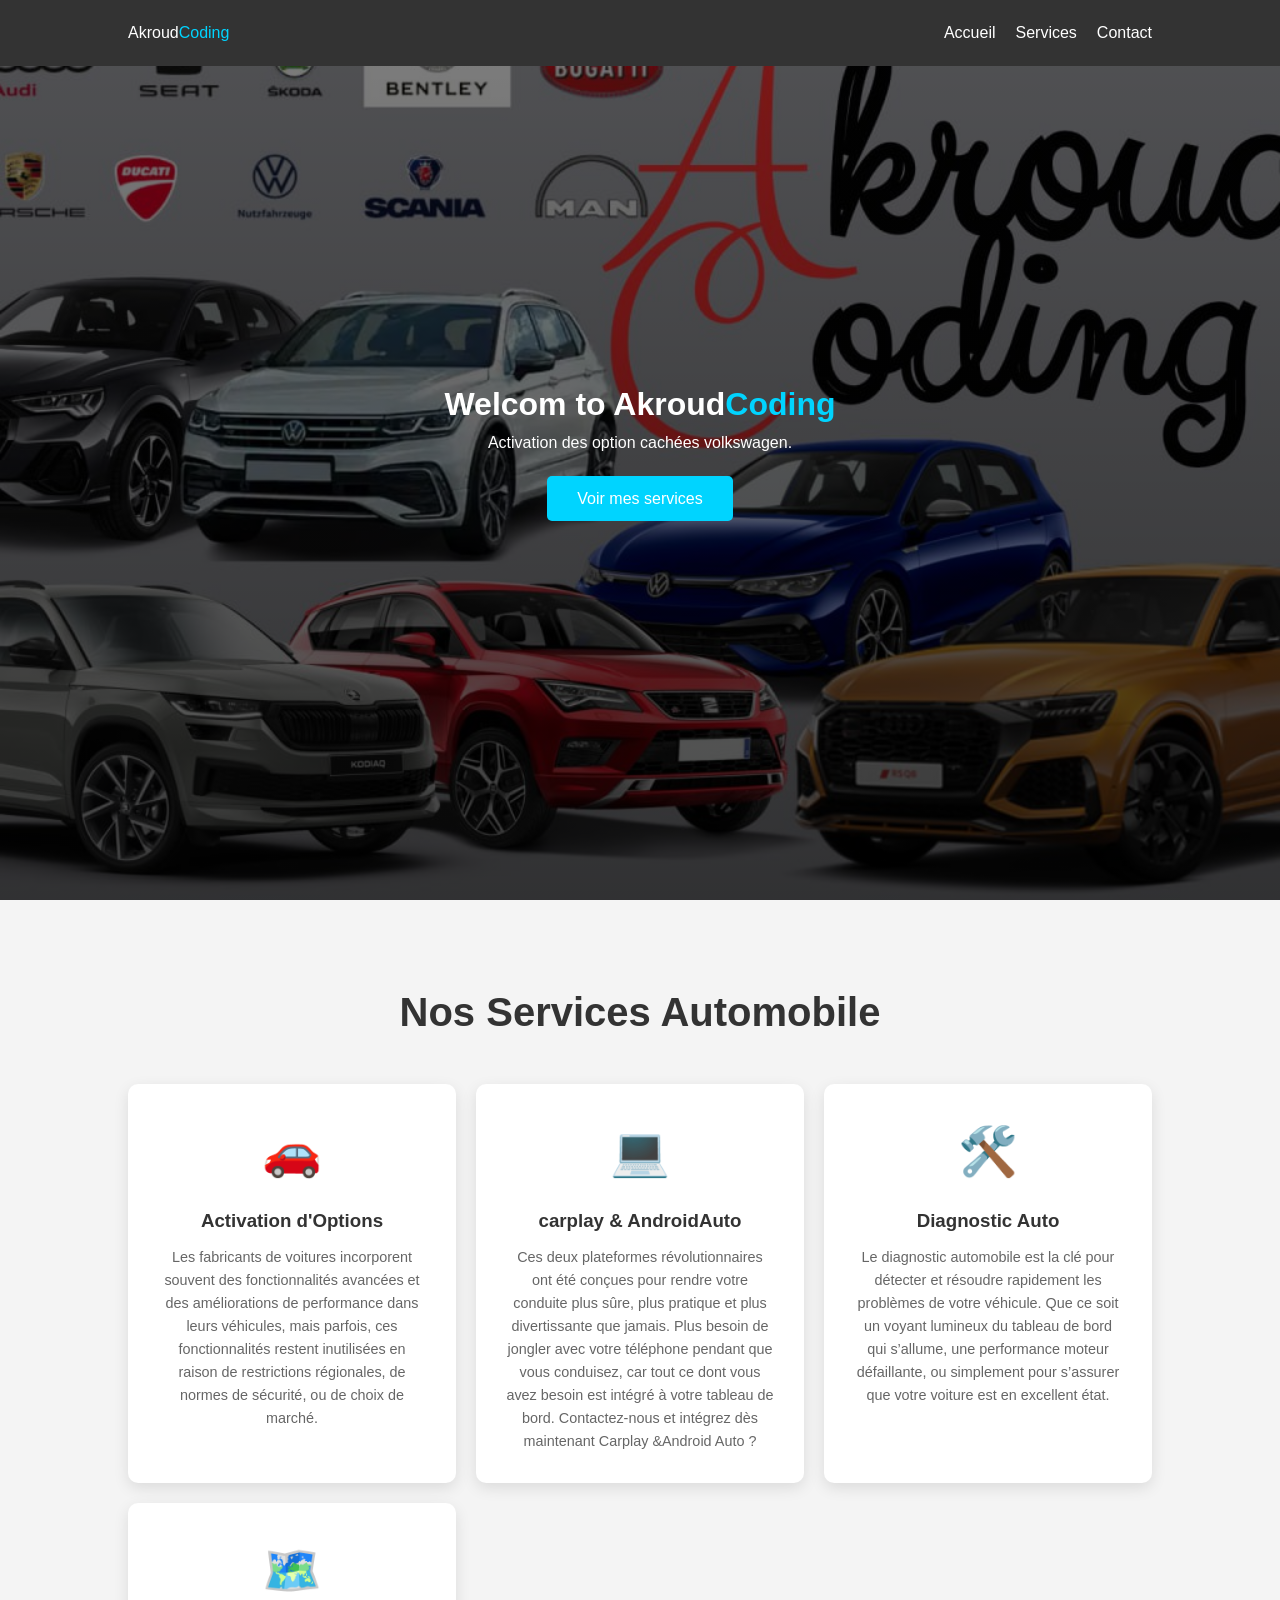
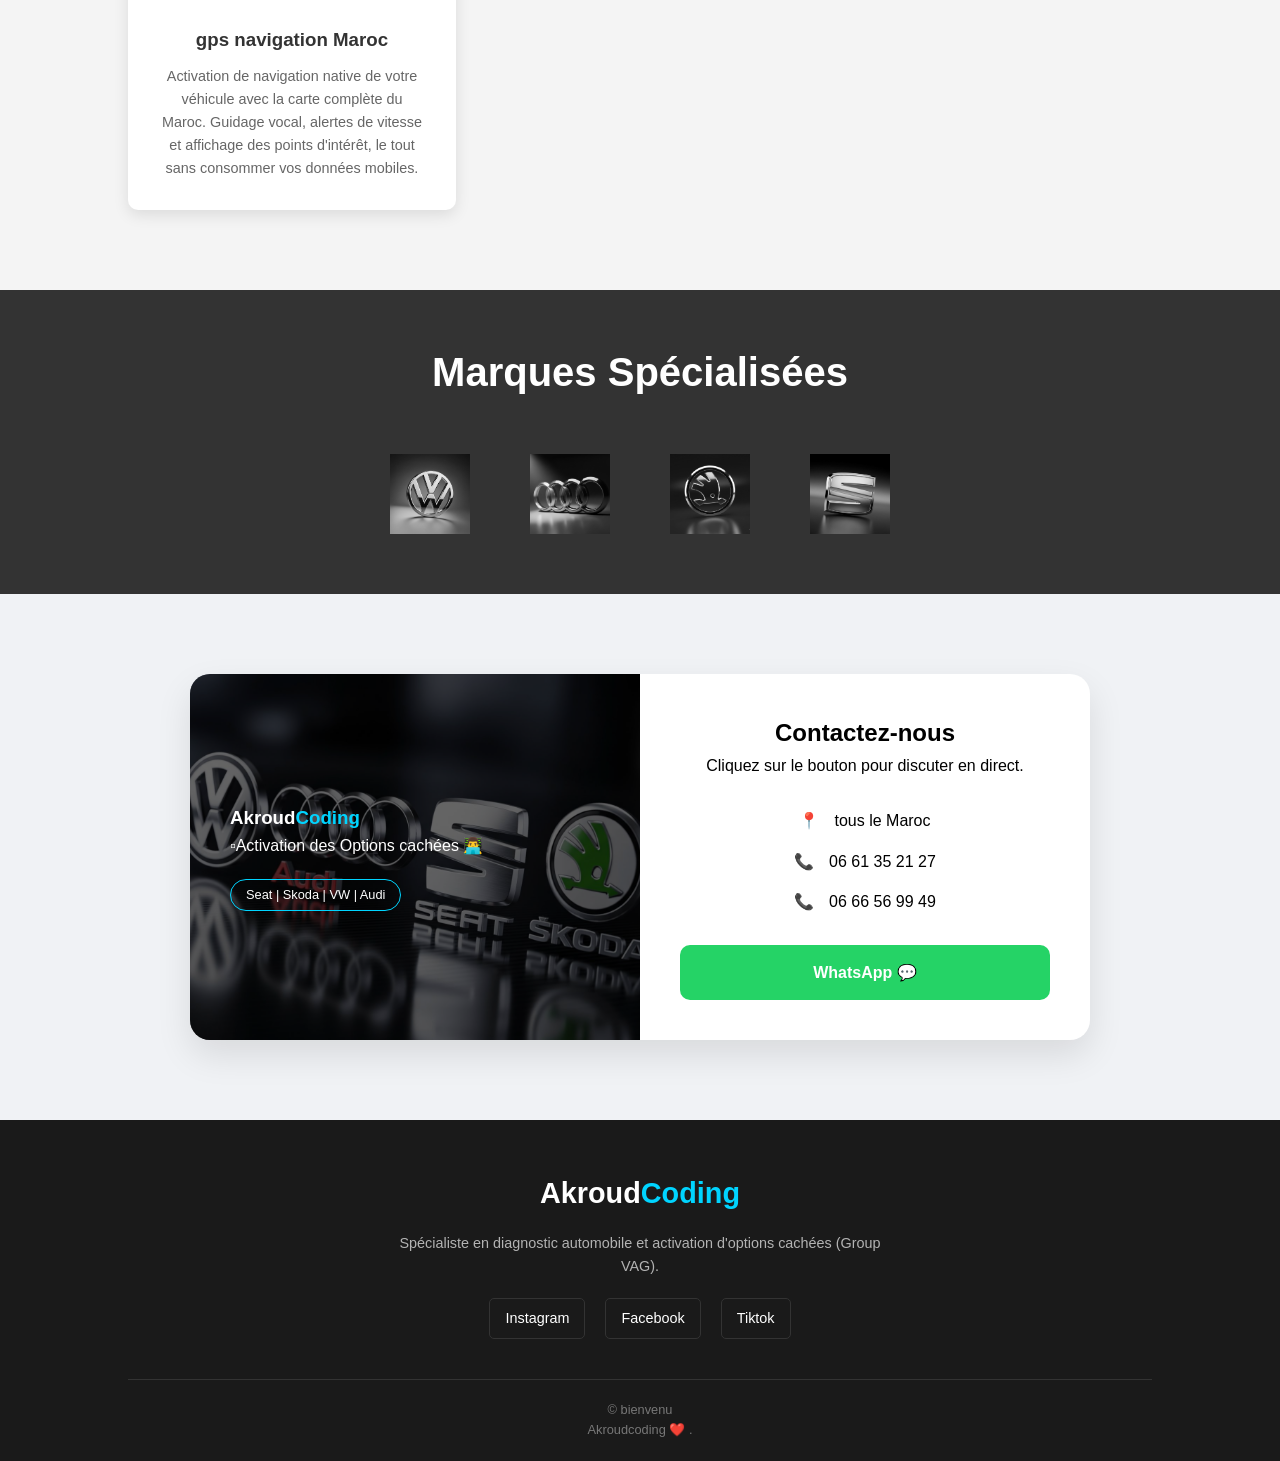
<file: index.html>
<!DOCTYPE html>
<html lang="fr">
<head>
    <meta charset="UTF-8">
    <meta name="viewport" content="width=device-width, initial-scale=1.0">
    <title>Akroud Coding | Portfolio</title>
    <link rel="stylesheet" href="style.css">
</head>
<body>

    <nav class="navbar">
        <div class="logo" >Akroud<span>Coding</span></div>
        <ul class="nav-links" id="nav-links">
            <li><a href="#home">Accueil</a></li>
            <li><a href="#services">Services</a></li>
            <li><a href="#contact">Contact</a></li>
        </ul>
        <div class="burger" id="burger">
            <span></span>
            <span></span>
            <span></span>
        </div>
    </nav>

    <header id="home" class="hero">
        <h1 class="logo">Welcom to Akroud<span>Coding</span></h1>
        <p>Activation des option cachées volkswagen.</p>
        <a href="#services" class="btn">Voir mes services</a>
    </header>

    <section id="services" class="services-section">
        <h2 class="section-title">Nos Services Automobile</h2>
        <div class="services-container">
            
            <div class="service-card">
                <div class="icon">🚗</div>
                <h3>Activation d'Options</h3>
                <p>Les fabricants de voitures incorporent souvent des fonctionnalités avancées et des améliorations de performance dans leurs véhicules, mais parfois, ces fonctionnalités restent inutilisées en raison de restrictions régionales, de normes de sécurité, ou de choix de marché.</p>
            </div>
    
            <div class="service-card">
                <div class="icon">💻</div>
                <h3>carplay & AndroidAuto </h3>
                <p>Ces deux plateformes révolutionnaires ont été conçues pour rendre votre conduite plus sûre, plus pratique et plus divertissante que jamais. Plus besoin de jongler avec votre téléphone pendant que vous conduisez, car tout ce dont vous avez besoin est intégré à votre tableau de bord. Contactez-nous et intégrez dès maintenant Carplay &Android Auto ? </p>
            </div>
    
            <div class="service-card">
                <div class="icon">🛠️</div>
                <h3>Diagnostic Auto</h3>
                <p>Le diagnostic automobile est la clé pour détecter et résoudre rapidement les problèmes de votre véhicule. Que ce soit un voyant lumineux du tableau de bord qui s’allume, une performance moteur défaillante, ou simplement pour s’assurer que votre voiture est en excellent état.</p>
            </div>
             <div class="service-card">
                <div class="icon">🗺️</div>
                <h3>gps navigation Maroc</h3>
                <p>Activation de  navigation native de votre véhicule avec la carte complète du Maroc. Guidage vocal, alertes de vitesse et affichage des points d'intérêt, le tout sans consommer vos données mobiles.</p>
            </div>
    
        </div>
    </section>

<section class="brands-section">
    <h2 class="section-titlee ">Marques Spécialisées</h2>
    <div class="brands-container">
        
        <div class="brand-box">
            <img src="./Vw.jpg.jpeg" alt="Volkswagen">
        </div>

        <div class="brand-box">
            <img src="./Audi.jpg.jpeg" alt="Audi">
        </div>

        <div class="brand-box">
            <img src="./Skoda.jpg.jpeg" alt="Skoda">
        </div>

        <div class="brand-box">
            <img src="./Seat.jpg.jpeg" alt="Seat">
        </div>

    </div>
</section>
   
<section id="contact" class="contact-section">
    <div class="contact-wrapper">
        
        <div class="contact-visual">
            <div class="visual-content">
                <h3>Akroud<span>Coding</span></h3>
                <p>▫️Activation des Options cachées 👨‍💻  </p>
                <div class="car-badge">Seat | Skoda | VW | Audi</div>
            </div>
        </div>

        <div class="contact-card">
            <h2>Contactez-nous</h2>
            <p>Cliquez sur le bouton pour discuter en direct.</p>
            
            <div class="info-list">
                <div class="info-item">
                    <span class="icon">📍</span>
                    <p> tous le Maroc</p>
                </div>
                <div class="info-item">
                    <span class="icon">📞</span>
                    <p>06 61 35 21 27</p>
                </div>
                <div class="info-item">
                    <span class="icon">📞</span>
                    <p>06 66 56 99 49</p>
                </div>
            </div>

            <a href="https://wa.me/212661353127" class="btn-whatsapp-big">
                WhatsApp 💬
            </a>
        </div>

    </div>
</section>
    <script src="script.js"></script>
</body>
<footer class="main-footer">
    <div class="footer-content">
        <div class="footer-logo">
            Akroud<span>Coding</span>
        </div>
        <p>Spécialiste en diagnostic automobile et activation d'options cachées (Group VAG).</p>
        
        <div class="social-links">
            <a href="https://www.instagram.com/akroudcoding" target="_blank" class="social-icon">
                <i class="fab fa-instagram"></i> Instagram
            </a>
            <a href="https://web.facebook.com/people/AkroudCoding/61550364777831/?sk=photos" class="social-icon">
                <i class="fab fa-facebook"></i> Facebook
            </a>

            <a href="https://www.tiktok.com/@akroudcoding" target="_blank" class="social-icon">
                <i class="fab fa-instagram"></i> Tiktok
            </a>
        </div>
    </div>
    
    <div class="footer-bottom">
        <p>&copy; bienvenu </p>
        <p>Akroudcoding ❤️ .</p>
    </div>
</footer>
</html>
</file>
<file: style.css>
/* Styles de base */
* {
    margin: 0;
    padding: 0;
    box-sizing: border-box;
    font-family: 'Segoe UI', sans-serif;
}

body { line-height: 1.6; }

/* Navigation */
.navbar {
    display: flex;
    justify-content: space-between;
    align-items: center;
    padding: 20px 10%;
    background: #333;
    color: white;
    position: fixed;
    width: 100%;
    top: 0;
    z-index: 1000;
}

.logo span { color: #00d4ff; }

.nav-links {
    display: flex;
    list-style: none;
}

.nav-links li a {
    color: white;
    text-decoration: none;
    margin-left: 20px;
}

/* Menu Burger (caché sur PC) */
.burger { display: none; cursor: pointer; }

.burger span {
    display: block;
    width: 25px;
    height: 3px;
    background: white;
    margin: 5px;
}

/* Hero Section */
.hero {
    height: 100vh;
    display: flex;
    flex-direction: column;
    justify-content: center;
    align-items: center;
    text-align: center;
    background: linear-gradient(rgba(0,0,0,0.5), rgba(0,0,0,0.7)), 
    url('./car1.jpg') no-repeat bottom/cover;        color: white;
}

.btn {
    margin-top: 20px;
    padding: 10px 30px;
    background: #00d4ff;
    color: white;
    text-decoration: none;
    border-radius: 5px;
}
/* Container principal */
.contact-section {
    padding: 80px 10%;
    background: #f0f2f5;
    min-height: 500px;
    display: flex;
    justify-content: center;
    align-items: center;
}

.contact-wrapper {
    display: flex;
    background: white;
    border-radius: 20px;
    overflow: hidden; /* Bach l'image matkhroujch 3la l'card */
    box-shadow: 0 15px 35px rgba(0,0,0,0.1);
    max-width: 900px;
    width: 100%;
}

/* --- DESIGN PC (Visual) --- */
.contact-visual {
    flex: 1;
    background: linear-gradient(45deg, #1a1a1a, #333);
    color: white;
    padding: 40px;
    display: flex;
    flex-direction: column;
    justify-content: center;
    position: relative;
    background-image: linear-gradient(rgba(0,0,0,0.6), rgba(0,0,0,0.6)), url('./car2.jpeg'); /* Image de code/tech */
    background-size: cover;
    background-position: center;
}

.contact-visual h3 span { color: #00d4ff; }

.car-badge {
    margin-top: 20px;
    padding: 5px 15px;
    border: 1px solid #00d4ff;
    display: inline-block;
    border-radius: 20px;
    font-size: 0.8rem;
}

/* --- DESIGN CARD (Infos) --- */
.contact-card {
    flex: 1;
    padding: 40px;
    text-align: center;
}

.info-list { margin: 30px 0; }
.info-item { display: flex; align-items: center; gap: 15px; margin-bottom: 15px; justify-content: center; }

.btn-whatsapp-big {
    display: block;
    background: #25D366;
    color: white;
    padding: 15px;
    text-decoration: none;
    border-radius: 10px;
    font-weight: bold;
    transition: 0.3s;
}

/* --- RESPONSIVE (Mobile) --- */
@media screen and (max-width: 768px) {
    .contact-visual {
        display: none; /* Katmchi l'jiha dial l'image f mobile */
    }
    
    .contact-wrapper {
        box-shadow: none;
        background: transparent;
    }

    .contact-card {
        background: white;
        border-radius: 20px;
        
        box-shadow: 0 10px 20px rgba(0,0,0,0.1);
    }

    .hero {
    height: 100vh;
    display: flex;
    flex-direction: column;
    justify-content: center;
    align-items: center;
    text-align: center;
    background: linear-gradient(rgba(0,0,0,0.5), rgba(0,0,0,0.7)), 
    url('./responsivecar.jpg') no-repeat center/cover ;
    /* background-size: cover;
    background-repeat: no-repeat;
    background-position: center; */
    
         color: white;
}
}




/* --- Style du Footer --- */
.main-footer {
    background: #1a1a1a; /* Noir profond */
    color: #ffffff;
    padding: 50px 10% 20px 10%;
    text-align: center;
}

.footer-content {
    margin-bottom: 40px;
}

.footer-logo {
    font-size: 1.8rem;
    font-weight: bold;
    margin-bottom: 15px;
}

.footer-logo span {
    color: #00d4ff; /* Le bleu Akroud Coding */
}

.footer-content p {
    color: #b3b3b3;
    max-width: 500px;
    margin: 0 auto 20px auto;
    font-size: 0.9rem;
}

.social-links {
    display: flex;
    justify-content: center;
    gap: 20px;
}

.social-icon {
    color: #ffffff;
    text-decoration: none;
    font-size: 0.9rem;
    border: 1px solid #333;
    padding: 8px 15px;
    border-radius: 5px;
    transition: 0.3s ease;
}

.social-icon:hover {
    background: #00d4ff;
    border-color: #00d4ff;
    color: #1a1a1a;
}

/* --- Barre de copyright --- */
.footer-bottom {
    border-top: 1px solid #333;
    padding-top: 20px;
    font-size: 0.8rem;
    color: #777;
}


.brands-section {
    padding: 50px 10%;
    background: #333;
    text-align: center;
}
.section-titlee{
    margin-bottom: 40px;
    font-size: 2.5rem;
    color: #fff;
}

.brands-container {
    display: flex;
    justify-content: center;
    align-items: center;
    gap: 40px;
    flex-wrap: wrap; /* Bach f mobile i-hbtou l-te7t */
    margin-top: 30px;
}

.brand-box {
    
    width: 100px; /* 9yas l-box */
    height: 100px;
    display: flex;
    justify-content: center;
    align-items: center;
    transition: transform 0.3s ease, filter 0.3s ease;
    filter: grayscale(100%); /* Kay-bano gris f l-lowel bach i-jiw pro */
    opacity: 1;

}

.brand-box img {
    max-width: 100%; /* L-image mat-khroujch 3la l-box */
    max-height: 80px;
    object-fit: contain; /* Bach l-image mat-t-kmechch (pas de déformation) */
    opacity: 1;

}

/* Fach l-client i-douz l-mouse foq l-logo */
.brand-box:hover {
    transform: scale(1.15); /* Kay-kber chwiya */
    filter: grayscale(0%); /* Kay-welli b l-alwan dyalo */
    opacity: 1;
}

/* Responsive Mobile */
@media screen and (max-width: 600px) {
    .brands-container {
        gap: 20px;
    }
    .brand-box {
        width: 80px;
    }
}










/* Responsive Footer */
@media screen and (max-width: 600px) {
    .social-links {
        flex-direction: column;
        align-items: center;
    }
    
    .social-icon {
        width: 150px;
    }
}
/* RESPONSIVITÉ (Tablettes et Mobiles) */
@media screen and (max-width: 768px) {
    .nav-links {
        position: absolute;
        right: 0;
        height: 92vh;
        top: 8vh;
        background: #333;
        flex-direction: column;
        width: 50%;
        height: 120%;
        transform: translateX(100%);
        transition: 0.5s;border-radius: 10px;
        
    }

    .nav-links.nav-active { transform: translateX(0%); }

    .burger { display: block; 
    }
}

/* Section Services */
.services-section {
    padding: 80px 10%;
    background: #f4f4f4;
    text-align: center;
}

.section-title {
    margin-bottom: 40px;
    font-size: 2.5rem;
    color: #333;
}

.services-container {
    display: grid;
    grid-template-columns: repeat(auto-fit, minmax(250px, 1fr));
    gap: 20px;
}

.service-card {
    background: white;
    padding: 30px;
    border-radius: 10px;
    box-shadow: 0 5px 15px rgba(0,0,0,0.1);
    transition: transform 0.3s ease;
}

.service-card:hover {
    transform: translateY(-10px);
    border-bottom: 4px solid #00d4ff;
}

.service-card .icon {
    font-size: 3rem;
    margin-bottom: 15px;
}

.service-card h3 {
    margin-bottom: 10px;
    color: #333;
}

.service-card p {
    color: #666;
    font-size: 0.9rem;
}
</file>
